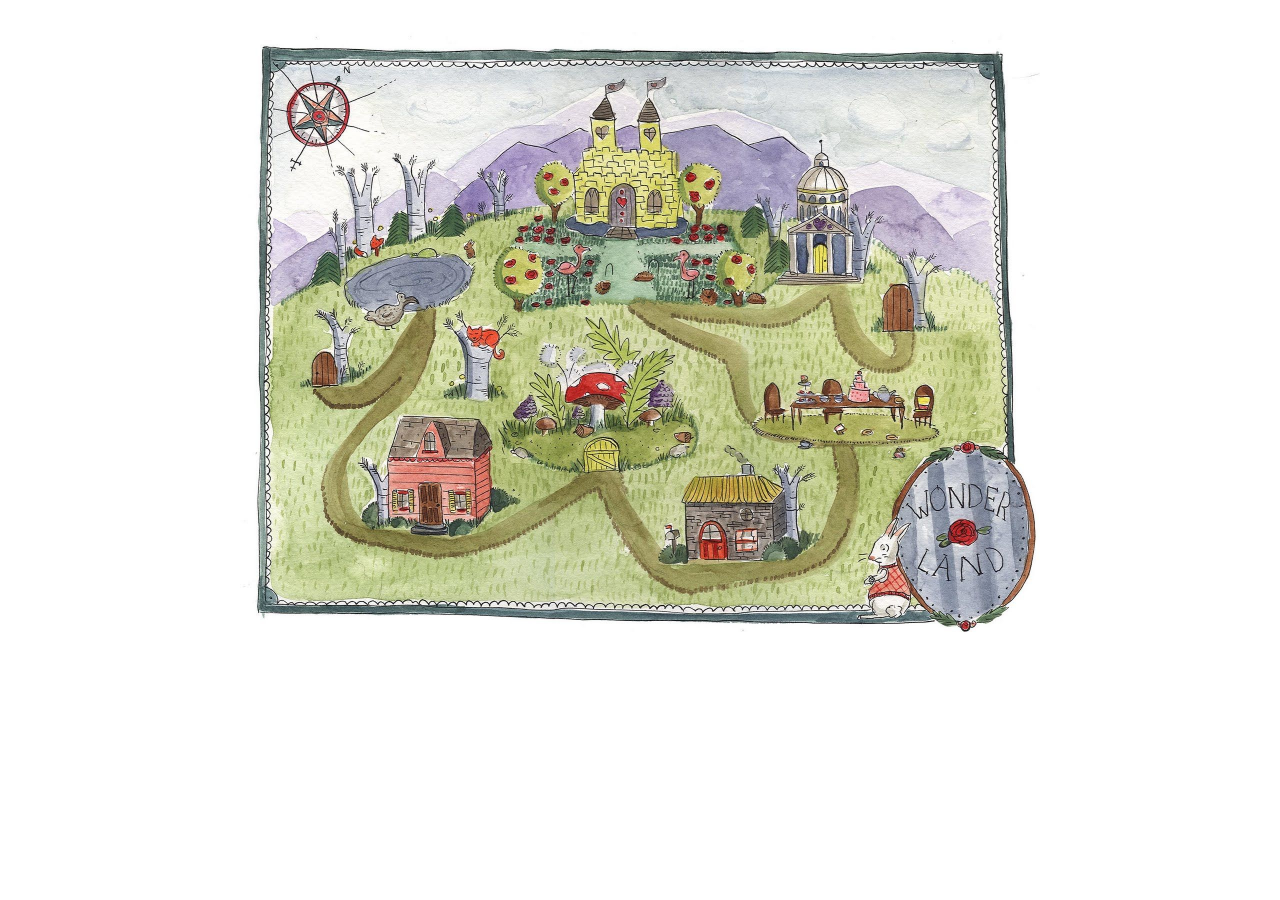
<file: works/K3321/Боженко_Мария/lab5/index.html>
<!DOCTYPE HTML>
<html>
	<head>
		<meta http-equiv="Content-Type" content="text/html; charset=utf-8">
		<title>Карта-изображение</title>
		<link rel="stylesheet" type="text/css" href="index.css">
	</head>
	<body> 
		<p align="center"><img src="wonderland.jpg" width="800" usemap="#map" alt="Навигация"></p>
		<p>
			<map name="map"> 
				<area shape="rect" alt="Красный дом" title="Зайти в красный дом" coords="148,378, 249,485" href="ex1_2.html">
				<area shape="poly" alt="Болото" title="Болото" coords="104,253, 138,230, 189,220, 226,230, 222,258, 180,276, 
				136,276" onclick="alertFunction()">
				<area shape="circle" alt="Компас" title="Найти скрытое" coords="78, 82, 33" onclick="showButton()">
				<area shape="poly" alt="Замок" title="Перекрасить розы в красный цвет" 
				coords="271,277, 280,196, 312,131, 365,65, 408,68, 476,143, 513,226, 496,276" onclick="changeBackground()">
				<area shape="rect" alt="Дверь" title="Открыть дверь" coords="642,252, 673,300" href="ex2_2.html">
			</map>
		</p>
		<p align="center">
			<button id="click_me" style="display: none;" onclick="showButton()">Нажми на меня!</button>
		</p>
		
		<script src="index_func.js"></script>
		
	</body>
</html>
</file>
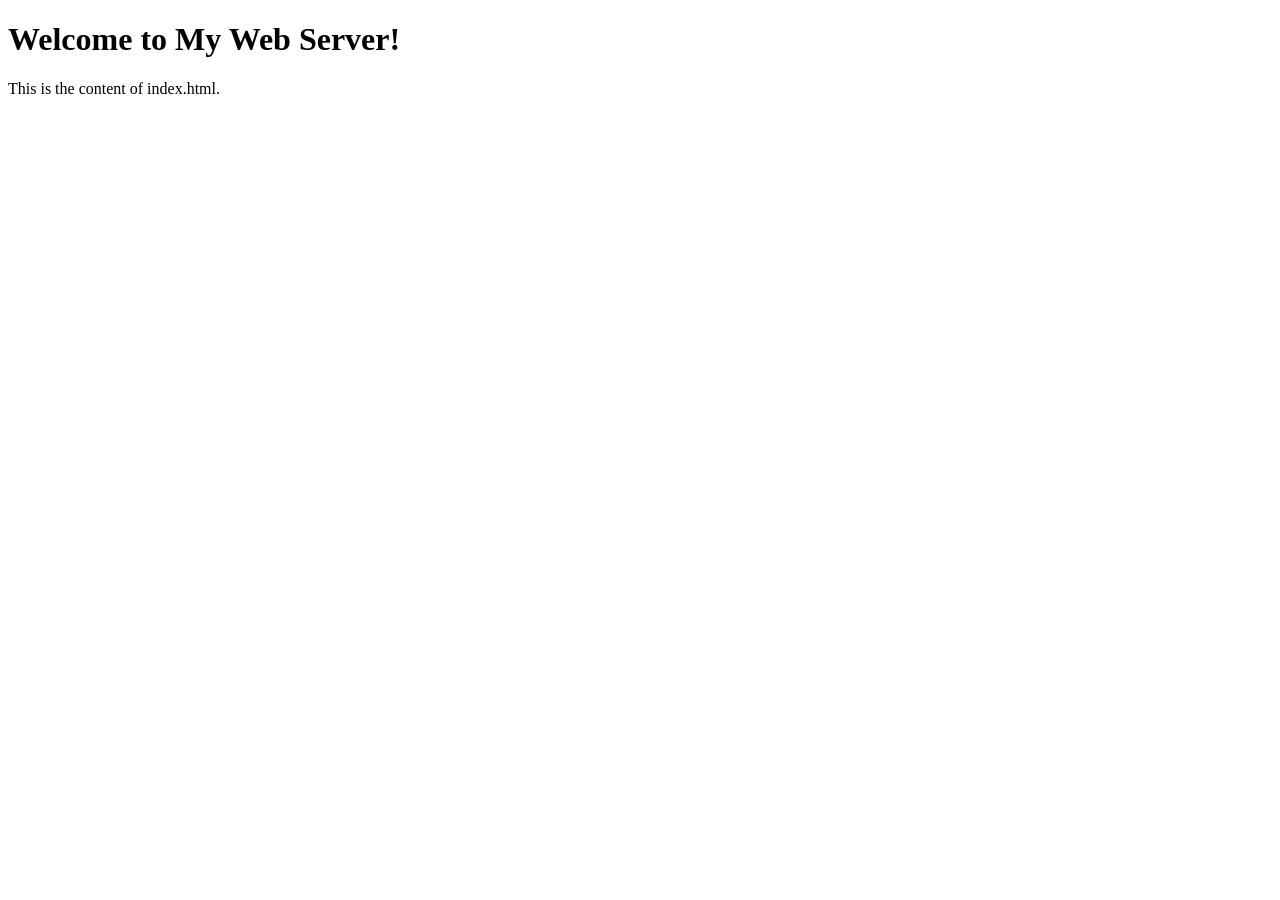
<file: works/K3321/Боженко_Мария/lab6/index.html>
<!DOCTYPE html>
<html lang="en">
   <head>
       <meta charset="UTF-8">
       <meta name="viewport" content="width=device-width, initial-scale=1.0">
       <title>My Web Server</title>
   </head>
   <body>
       <h1>Welcome to My Web Server!</h1>
       <p>This is the content of index.html.</p>
   </body>
</html>
</file>
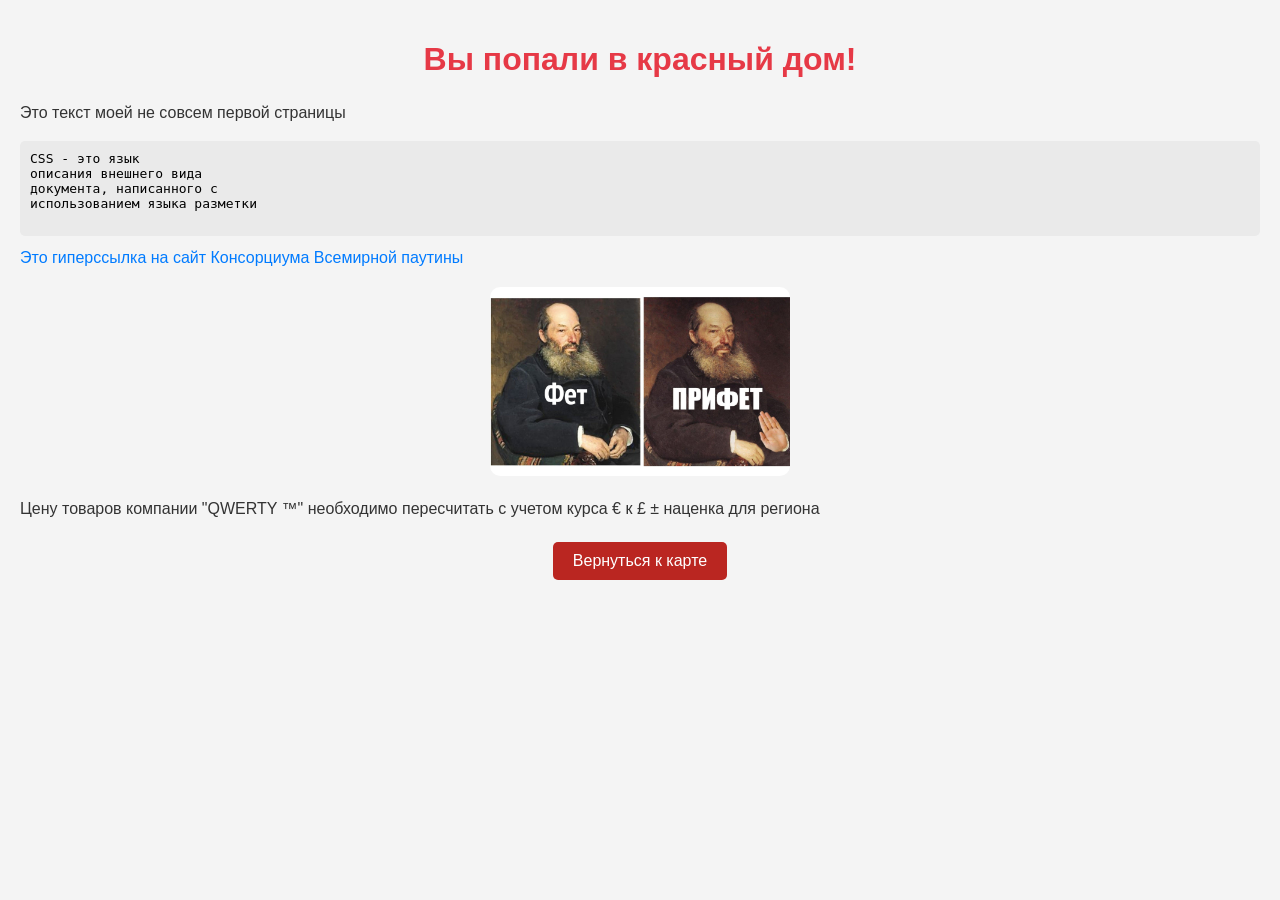
<file: works/K3321/Боженко_Мария/lab5/ex1_2.html>
<!DOCTYPE html>
<html lang="ru">
<head>
    <meta charset="utf-8">
    <meta name="viewport" content="width=device-width, initial-scale=1.0">
    <title>Моя первая веб-страница</title>
    <link rel="stylesheet" type="text/css" href="ex1_2.css">
</head>
<body>

    <h1>Вы попали в красный дом!</h1>
    <p title="information">Это текст моей не совсем первой страницы</p>

    <pre>
CSS - это язык 
описания внешнего вида 
документа, написанного с 
использованием языка разметки
    </pre>

    <a href="http://www.w3.org">Это гиперссылка на сайт Консорциума Всемирной паутины</a>

    <img src="Прифет.jpg" alt="Прифет" width="300"/>

    <p>Цену товаров компании &quot;QWERTY &trade;&quot; необходимо пересчитать с учетом курса &euro; к &pound; &plusmn; наценка для региона</p>

    <button onclick="backToMap()">Вернуться к карте</button>
	
	<script src="index_func.js"></script>

</body>
</html>
</file>
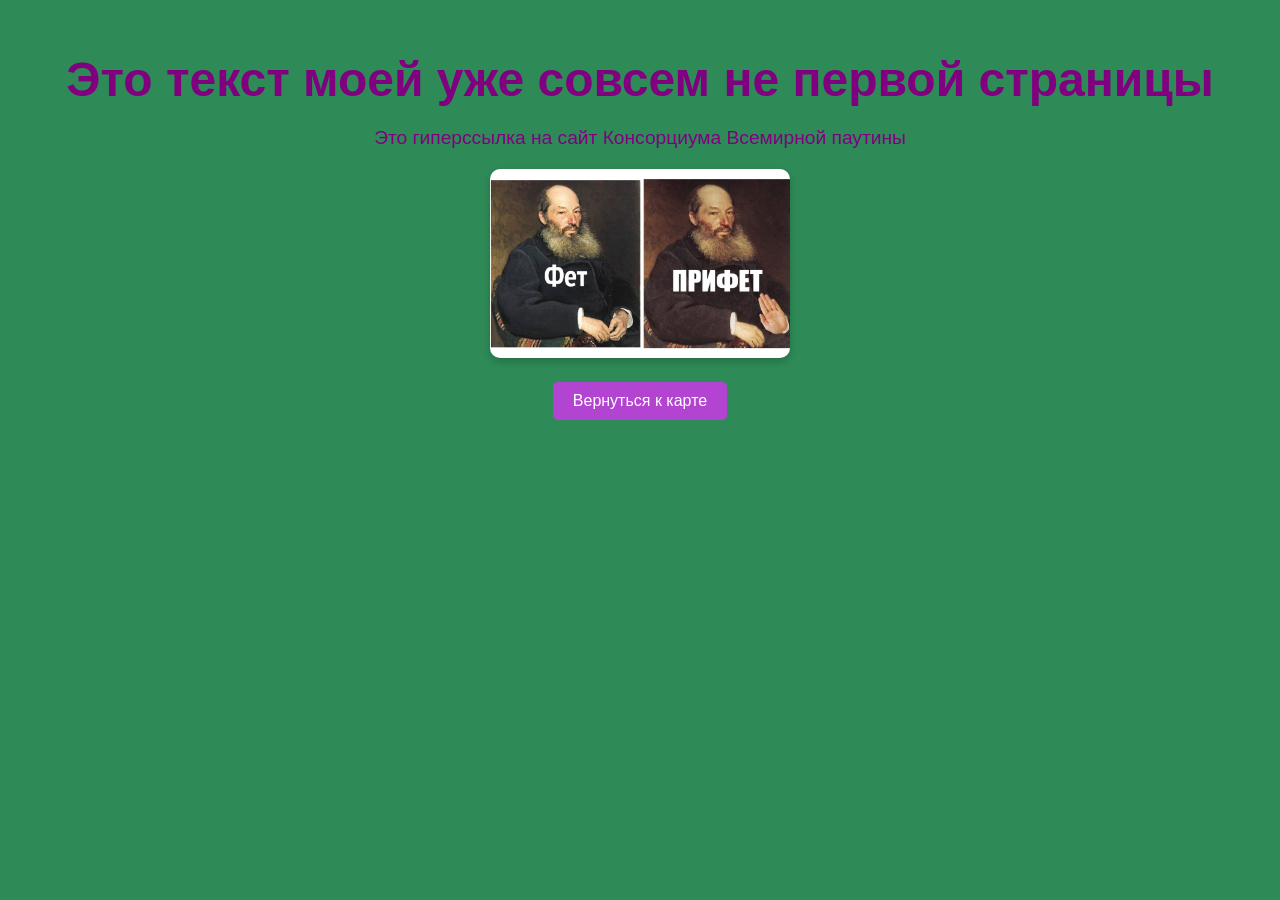
<file: works/K3321/Боженко_Мария/lab5/ex2_2.html>
<!DOCTYPE html>
<html lang="ru">
<head>
    <meta charset="utf-8">
    <title>Моя первая веб-страница</title>
    <link rel="stylesheet" type="text/css" href="ex2_2.css">
</head>
<body>
    <h1>Это текст моей уже совсем не первой страницы</h1>
    <a href="http://www.w3.org">Это гиперссылка на сайт Консорциума Всемирной паутины</a>
    <br/>
    <img src="Прифет.jpg" alt="Прифет" width="300"/></br>
	<button onclick="backToMap()">Вернуться к карте</button>
	
	<script src="index_func.js"></script>
</body>
</html>
</file>
<file: works/K3321/Боженко_Мария/lab5/index.css>
body {
    font-family: Arial, sans-serif;
    margin: 0;
    padding: 16px;
}
button {
    display: block;
    margin: 20px auto;
    padding: 4px 12px;
    background-color: #d1a15c;
    color: white;
    border: none;
    border-radius: 5px;
    cursor: pointer;
    font-size: 14px;
}
button:hover {
    background-color: #b7874f;
}
</file>
<file: works/K3321/Боженко_Мария/lab5/ex1_2.css>
body {
    font-family: Arial, sans-serif;
    background-color: #f4f4f4;
    margin: 0;
    padding: 20px;
}
h1 {
    color: #e63946;
    text-align: center;
}
p {
    line-height: 1.6;
    color: #333;
}
pre {
    background-color: #eaeaea;
    padding: 10px;
    border-radius: 5px;
}
a {
    color: #007bff;
    text-decoration: none;
}
a:hover {
    text-decoration: underline;
}
img {
    display: block;
    margin: 20px auto;
    border-radius: 10px;
}
button {
    display: block;
    margin: 20px auto;
    padding: 10px 20px;
    background-color: #BA2621;
    color: white;
    border: none;
    border-radius: 5px;
    cursor: pointer;
    font-size: 16px;
}
button:hover {
    background-color: #681412;
}
</file>
<file: works/K3321/Боженко_Мария/lab5/ex2_2.css>
body {
    background-color: SeaGreen;
    color: #800080;
    font-family: Arial, sans-serif;
    text-align: center;
    margin: 0;
    padding: 20px;
}
h1 {
    font-size: 3em;
    margin-bottom: 20px;
}
a {
    color: #800080;
    text-decoration: none;
    font-size: 1.2em;
}
a:hover {
    text-decoration: underline;
}
img {
    margin-top: 20px;
    border-radius: 10px;
    box-shadow: 0 4px 8px rgba(0, 0, 0, 0.2);
}

button {
    display: block;
    margin: 20px auto;
    padding: 10px 20px;
    background-color: #B344D2;
    color: white;
    border: none;
    border-radius: 5px;
    cursor: pointer;
    font-size: 16px;
}
button:hover {
    background-color: #721F89;
}
</file>
